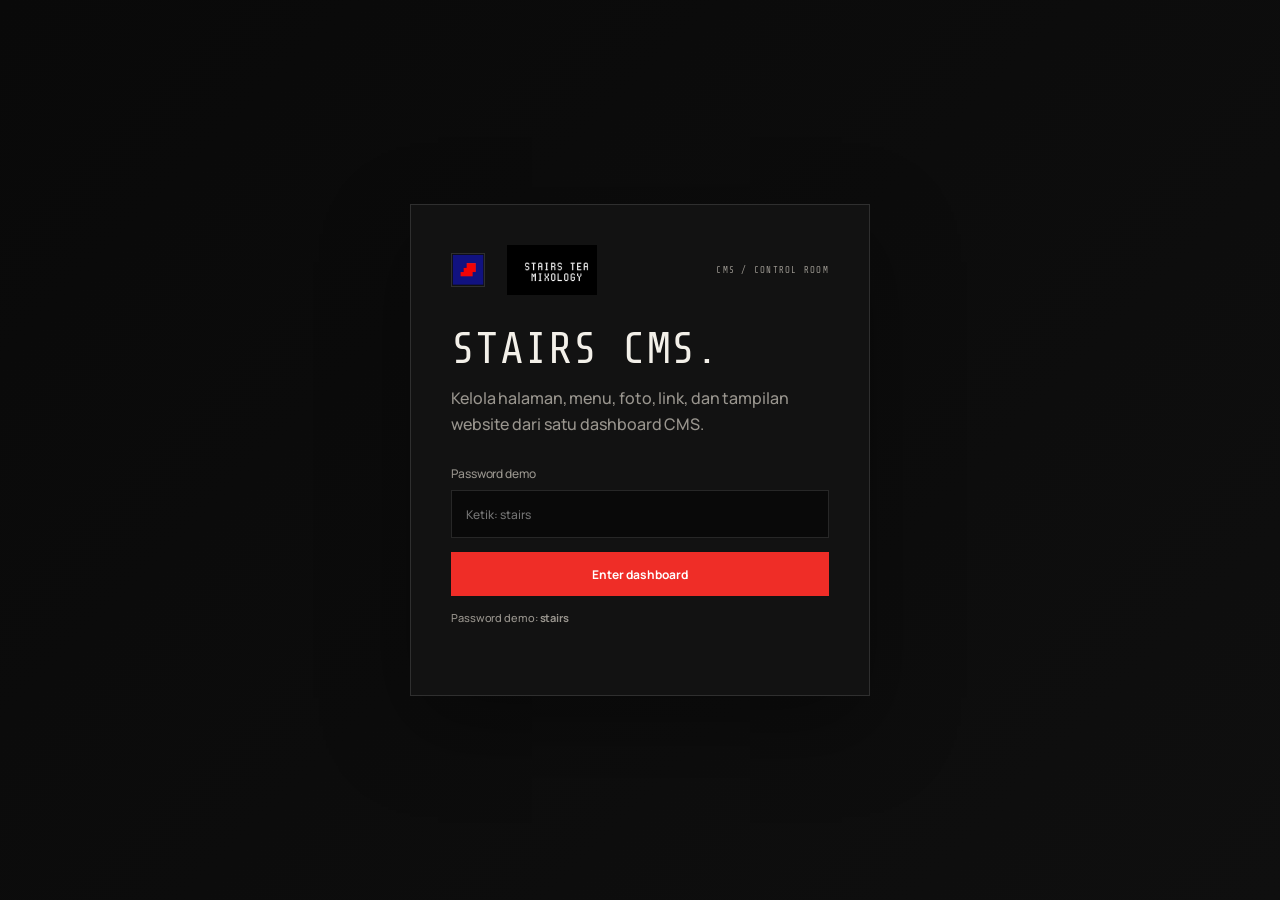
<file: admin.html>
<!doctype html>
<html lang="id" data-admin-theme="dark">
<head>
  <meta charset="utf-8" />
  <meta name="viewport" content="width=device-width, initial-scale=1" />
  <title>STAIRS — Admin Dashboard</title>
  <link rel="preconnect" href="https://fonts.googleapis.com">
  <link rel="preconnect" href="https://fonts.gstatic.com" crossorigin>
  <link href="https://fonts.googleapis.com/css2?family=Bricolage+Grotesque:opsz,wght@12..96,200..800&family=DM+Sans:wght@400;500;600;700&family=Instrument+Sans:wght@400;500;600&family=Inter+Tight:wght@300;400;500;600&family=Manrope:wght@400;500;600;700;800&family=Outfit:wght@400;500;600;700;800&family=Plus+Jakarta+Sans:wght@400;500;600;700;800&family=Share+Tech+Mono&family=Sora:wght@400;500;600;700&family=Space+Grotesk:wght@400;500;600;700&family=Syne:wght@400;500;600;700;800&display=swap" rel="stylesheet">
  <link rel="stylesheet" href="admin.css?v=7.2" />
</head>
<body>
  <div class="login-screen" id="loginScreen">
    <form class="login-card" id="loginForm">
      <div class="login-brand"><span class="admin-brand-lockup"><img class="admin-brand-symbol" src="assets/stairs-symbol.png" alt=""><img class="admin-brand-wordmark" src="assets/stairs-wordmark.png" alt="STAIRS Tea Mixology"></span><small>CMS / CONTROL ROOM</small></div>
      <h1>STAIRS CMS.</h1>
      <p>Kelola halaman, menu, foto, link, dan tampilan website dari satu dashboard CMS.</p>
      <label>Password demo<input id="demoPassword" type="password" placeholder="Ketik: stairs" autocomplete="current-password" required></label>
      <button type="submit" class="primary-btn">Enter dashboard</button>
      <span class="login-hint">Password demo: <b>stairs</b></span>
      <p class="form-message" id="loginMessage" aria-live="polite"></p>
    </form>
  </div>

  <div class="dashboard" id="dashboard" hidden>
    <aside class="sidebar">
      <a class="side-brand" href="index.html" target="_blank" aria-label="Buka website STAIRS"><img class="admin-brand-symbol" src="assets/stairs-symbol.png" alt=""><span><img class="admin-brand-wordmark" src="assets/stairs-wordmark.png" alt="STAIRS Tea Mixology"><small>CONTROL ROOM</small></span></a>
      <nav class="side-nav" id="sideNav">
        <button type="button" class="nav-item active" data-view="overview"><span>⌂</span><b data-admin-i18n="overview">Overview</b></button>
        <button type="button" class="nav-item" data-view="preview"><span>▣</span><b data-admin-i18n="preview">Preview</b></button>
        <button type="button" class="nav-item" data-view="menu"><span>≡</span><b data-admin-i18n="menu">Menu</b></button>
        <button type="button" class="nav-item" data-view="orbit"><span>◉</span><b data-admin-i18n="orbit">Hero visual</b></button>
        <button type="button" class="nav-item" data-view="gallery"><span>◇</span><b data-admin-i18n="gallery">Gallery</b></button>
        <button type="button" class="nav-item" data-view="reviews"><span>☆</span><b data-admin-i18n="reviews">Reviews</b></button>
        <button type="button" class="nav-item" data-view="appearance"><span>Aa</span><b>Appearance</b></button>
        <button type="button" class="nav-item" data-view="settings"><span>⚙</span><b data-admin-i18n="settings">Site content</b></button>
      </nav>
      <div class="sidebar-bottom">
        <a href="index.html" target="_blank" class="ghost-btn" data-admin-i18n="viewWebsite">View website ↗</a>
        <button type="button" class="logout-btn" id="logoutBtn" data-admin-i18n="logout">Exit demo</button>
      </div>
    </aside>

    <div class="main-wrap">
      <header class="topbar">
        <button class="mobile-side-toggle" type="button" id="mobileSideToggle" aria-label="Toggle sidebar">☰</button>
        <div><span class="top-kicker">STAIRS / CONTENT SYSTEM</span><h1 id="viewTitle">Overview</h1></div>
        <div class="top-actions">
          <div class="admin-ui-controls">
            <button type="button" id="adminLangToggle">ID / EN</button>
            <button type="button" id="adminThemeToggle">Dark / Light</button>
          </div>
          <button class="icon-btn" id="openPreviewBtn" type="button" data-admin-i18n-title="preview" title="Responsive preview" aria-label="Responsive preview">▣</button>
          <button class="icon-btn" id="refreshPreview" type="button" title="Refresh content">↻</button>
        </div>
      </header>

      <main class="admin-content">
        <section class="view active" data-view-panel="overview">
          <div class="welcome-banner">
            <div><span class="micro">STAIRS WEBSITE</span><h2 data-admin-i18n="dashboardTitle">Content at a glance.</h2><p data-admin-i18n="dashboardIntro">Semua perubahan demo tersimpan di browser ini dan langsung dibaca website.</p></div>
            <a href="index.html" target="_blank" class="primary-btn" data-admin-i18n="openSite">Open website ↗</a>
          </div>

          <div class="stat-grid">
            <article class="stat-card"><span>MENU ITEMS</span><strong id="menuCount">0</strong><small data-admin-i18n="editableContent">editable content</small></article>
            <article class="stat-card"><span>GALLERY</span><strong id="galleryCount">0</strong><small data-admin-i18n="visualRefs">visual references</small></article>
            <article class="stat-card"><span>HERO VISUAL</span><strong id="orbitCount">0</strong><small>orbit images</small></article>
            <article class="stat-card"><span>REVIEWS</span><strong id="reviewCount">0</strong><small data-admin-i18n="curatedNotes">curated notes</small></article>
            <article class="stat-card accent-card"><span>SITE MODE</span><strong>DEMO</strong><small>localStorage CMS</small></article>
          </div>

          <div class="cms-actions">
            <div><span class="micro">CMS TOOLS</span><h3>Backup & portability</h3><p>Export konten CMS ke JSON, import kembali, atau reset ke konten demo bawaan.</p></div>
            <div class="cms-action-buttons"><button type="button" class="ghost-btn" id="exportCmsBtn">Export JSON</button><label class="ghost-btn import-label">Import JSON<input type="file" id="importCmsInput" accept="application/json,.json"></label><button type="button" class="danger-btn" id="resetCmsBtn">Reset demo</button></div>
          </div>

          <div class="overview-grid">
            <article class="panel">
              <div class="panel-head"><div><span class="micro">SITE FEATURES</span><h3 data-admin-i18n="featureStatus">Feature status</h3></div></div>
              <ul class="feature-list">
                <li><b>✓</b><span data-admin-i18n="featureLanguage">Bahasa Indonesia / English</span></li>
                <li><b>✓</b><span data-admin-i18n="featureTheme">Dark / Light mode</span></li>
                <li><b>✓</b><span data-admin-i18n="featureSlides">Animated website sections & gallery slides</span></li>
                <li><b>✓</b><span data-admin-i18n="featureResponsive">Responsive mobile layout</span></li>
                <li><b>✓</b><span data-admin-i18n="featureAdminStatic">Dashboard tanpa animasi</span></li>
              </ul>
            </article>
            <article class="panel">
              <div class="panel-head"><div><span class="micro">CONTENT NOTE</span><h3 data-admin-i18n="sourcePolicy">Photo & menu references</h3></div></div>
              <p class="panel-text" data-admin-i18n="sourceText">Untuk demo, visual memakai foto publik yang terindeks dan terkait dengan STAIRS/Instagram. Sebelum produksi resmi, ganti dengan aset milik STAIRS atau aset yang sudah diizinkan.</p>
            </article>
          </div>
        </section>

        <section class="view" data-view-panel="preview">
          <div class="section-toolbar preview-section-toolbar">
            <div><span class="micro">RESPONSIVE PREVIEW</span><h2 data-admin-i18n="previewTitle">Mobile preview studio.</h2><p data-admin-i18n="previewDesc">Lihat hasil pengeditan pada ukuran mobile, tablet, atau desktop sebelum disimpan.</p></div>
            <a href="index.html" target="_blank" rel="noreferrer" class="ghost-btn" data-admin-i18n="openSite">Buka website ↗</a>
          </div>

          <div class="preview-studio">
            <div class="preview-toolbar">
              <div class="preview-device-switch" role="group" aria-label="Preview device">
                <button type="button" data-preview-device="mobile" class="active"><span>Mobile</span><small>390 × 844</small></button>
                <button type="button" data-preview-device="tablet"><span>Tablet</span><small>820 × 1024</small></button>
                <button type="button" data-preview-device="desktop"><span>Desktop</span><small>1366 × 768</small></button>
              </div>
              <div class="preview-actions">
                <button type="button" class="ghost-btn" id="previewRotateBtn" data-admin-i18n="rotatePreview">Rotate</button>
                <button type="button" class="ghost-btn" id="previewReloadBtn" data-admin-i18n="reloadPreview">Reload preview</button>
              </div>
            </div>

            <div class="preview-meta-row">
              <div class="preview-live-status" id="previewLiveStatus"><i aria-hidden="true"></i><span data-admin-i18n="previewSaved">Saved content</span></div>
              <p><b id="previewViewportLabel">390 × 844</b><span data-admin-i18n="previewHint">Draft form diperbarui otomatis; klik Save untuk menerbitkan.</span></p>
            </div>

            <div class="preview-stage" id="previewStage">
              <div class="preview-scale-wrap" id="previewScaleWrap">
                <div class="preview-device-frame" id="previewDeviceFrame" data-device="mobile">
                  <div class="preview-browser-bar"><span></span><span></span><span></span><b>stairs-pear / preview</b></div>
                  <iframe id="sitePreview" src="index.html?adminPreview=1" title="STAIRS responsive website preview" loading="eager"></iframe>
                </div>
              </div>
            </div>
          </div>
        </section>

        <section class="view" data-view-panel="menu">
          <div class="section-toolbar"><div><span class="micro">FOOD & BEVERAGE</span><h2 data-admin-i18n="menuManagement">Menu management</h2><p data-admin-i18n="menuDesc">Tambah, edit, atau hapus menu bilingual.</p></div><button type="button" class="primary-btn" id="addMenuBtn" data-admin-i18n="addMenu">+ Add menu</button></div>
          <div class="table-panel"><div class="table-scroll"><table><thead><tr><th>Visual</th><th>Item</th><th>Category</th><th>Price</th><th>Description ID</th><th>Description EN</th><th></th></tr></thead><tbody id="menuTable"></tbody></table></div></div>
        </section>

        <section class="view" data-view-panel="orbit">
          <div class="section-toolbar"><div><span class="micro">HERO / ORBIT</span><h2>Hero visual</h2><p>Ganti, tambah, atau hapus foto yang mengorbit di hero. Upload foto atau gunakan URL gambar.</p></div><button type="button" class="primary-btn" id="addOrbitBtn">+ Add orbit photo</button></div>
          <div class="admin-gallery" id="adminOrbit"></div>
        </section>

        <section class="view" data-view-panel="gallery">
          <div class="section-toolbar"><div><span class="micro">VISUAL SYSTEM</span><h2 data-admin-i18n="galleryManagement">Gallery</h2><p data-admin-i18n="galleryDesc">Kelola foto/video, judul bilingual, caption, dan sumber aset.</p></div><button type="button" class="primary-btn" id="addGalleryBtn" data-admin-i18n="addMedia">+ Add media</button></div>
          <div class="admin-gallery" id="adminGallery"></div>
        </section>

        <section class="view" data-view-panel="reviews">
          <div class="section-toolbar"><div><span class="micro">SOCIAL PROOF</span><h2 data-admin-i18n="reviewManagement">Review notes</h2><p data-admin-i18n="reviewDesc">Review demo disimpan manual. Google Reviews realtime memerlukan API.</p></div><button type="button" class="primary-btn" id="addReviewBtn" data-admin-i18n="addReview">+ Add review</button></div>
          <div class="review-admin-list" id="adminReviewList"></div>
        </section>

        <section class="view" data-view-panel="appearance">
          <div class="section-toolbar"><div><span class="micro">DESIGN SYSTEM</span><h2>Appearance</h2><p>Ubah model font dan warna utama website tanpa menyentuh kode.</p></div><button type="button" class="primary-btn" id="saveAppearanceBtn">Save appearance</button></div>
          <div class="appearance-layout">
            <form class="appearance-form" id="appearanceForm">
              <label class="field-card"><span>Headline / display font</span><select name="displayFont"><option>Inter Tight</option><option>Share Tech Mono</option><option>Instrument Sans</option><option>Bricolage Grotesque</option><option>Space Grotesk</option><option>Plus Jakarta Sans</option><option>DM Sans</option><option>Sora</option><option>Outfit</option><option>Syne</option><option>Manrope</option></select></label>
              <label class="field-card"><span>Body / UI font</span><select name="bodyFont"><option>Instrument Sans</option><option>Inter Tight</option><option>Manrope</option><option>Plus Jakarta Sans</option><option>DM Sans</option><option>Space Grotesk</option><option>Sora</option><option>Outfit</option><option>Bricolage Grotesque</option></select></label>
              <label class="field-card"><span>Primary accent</span><input name="accentColor" type="color" value="#ef2d27"></label>
              <label class="field-card"><span>Secondary / night blue</span><input name="secondaryColor" type="color" value="#2118a8"></label>
            </form>
            <div class="appearance-preview" id="appearancePreview">
              <span>LIVE TYPE PREVIEW</span>
              <h3>FOOD.<br><em>COCKTAILS.</em><br>LATE NIGHTS.</h3>
              <p>Modern, friendly, bold enough for a bar and comfortable enough for a restaurant.</p>
              <div><button type="button">Book a table</button><small>Prawirotaman · Yogyakarta</small></div>
            </div>
          </div>
        </section>

        <section class="view" data-view-panel="settings">
          <div class="section-toolbar"><div><span class="micro">PAGES & LINKS</span><h2 data-admin-i18n="siteSettings">Site content</h2><p data-admin-i18n="settingsDesc">Kontrol headline, lokasi, jam buka, bahasa, theme, dan semua destination link.</p></div><button type="button" class="primary-btn" id="saveSettingsBtn" data-admin-i18n="saveChanges">Save changes</button></div>
          <form class="settings-grid" id="settingsForm">
            <label class="field-card"><span>Hero title — Indonesia <small>HTML allowed</small></span><textarea name="heroTitleId" rows="3"></textarea></label>
            <label class="field-card"><span>Hero title — English <small>HTML allowed</small></span><textarea name="heroTitleEn" rows="3"></textarea></label>
            <label class="field-card"><span>Hero subtitle — Indonesia</span><textarea name="heroSubtitleId" rows="3"></textarea></label>
            <label class="field-card"><span>Hero subtitle — English</span><textarea name="heroSubtitleEn" rows="3"></textarea></label>
            <label class="field-card"><span>Opening hours short</span><input name="openingHoursShort"></label>
            <label class="field-card"><span>Opening hours — Indonesia</span><input name="openingHoursId"></label>
            <label class="field-card"><span>Opening hours — English</span><input name="openingHoursEn"></label>
            <label class="field-card"><span>Location</span><textarea name="location" rows="2"></textarea></label>
            <label class="field-card"><span>Phone</span><input name="phone"></label>
            <label class="field-card"><span>Google Maps URL</span><input name="mapsUrl" type="url"></label>
            <label class="field-card"><span>Instagram URL</span><input name="instagramUrl" type="url"></label>
            <label class="field-card"><span>Reservation / Linktree URL</span><input name="reservationUrl" type="url"></label>
            <label class="field-card"><span>Work From STAIRS URL</span><input name="workFromStairsUrl" type="url"></label>
            <label class="field-card"><span>All Red Daily Promo URL</span><input name="allRedPromoUrl" type="url"></label>
            <label class="field-card"><span>GoFood URL</span><input name="gofoodUrl" type="url"></label>
            <label class="field-card"><span>GrabFood / Grab URL</span><input name="grabfoodUrl" type="url"></label>
            <label class="field-card"><span>Food Menu Book URL</span><input name="foodMenuUrl" type="url"></label>
            <label class="field-card"><span>Bar Menu URL</span><input name="barMenuUrl" type="url"></label>
            <label class="field-card"><span>Table Booking URL</span><input name="tableBookingUrl" type="url"></label>
            <label class="field-card"><span>Venue Reservation URL</span><input name="venueReservationUrl" type="url"></label>
            <label class="field-card"><span>TikTok URL</span><input name="tiktokUrl" type="url"></label>
            <label class="field-card"><span>Default website language</span><select name="defaultLanguage"><option value="id">Indonesia</option><option value="en">English</option></select></label>
            <label class="field-card"><span>Default website theme</span><select name="defaultTheme"><option value="dark">Dark</option><option value="light">Light</option></select></label>
          </form>
        </section>
      </main>
    </div>
  </div>

  <dialog id="editorDialog" class="editor-dialog">
    <form method="dialog" id="editorForm">
      <div class="dialog-head"><div><span class="micro">CONTENT EDITOR</span><h2 id="dialogTitle">Edit</h2></div><button class="dialog-close" value="cancel" aria-label="Close">×</button></div>
      <div id="dialogFields" class="dialog-fields"></div>
      <div class="dialog-actions"><button type="button" class="ghost-btn" id="dialogCancel">Cancel</button><button type="submit" class="primary-btn">Save</button></div>
    </form>
  </dialog>

  <div class="toast" id="toast" role="status" aria-live="polite"><span>✓</span><div><b>Saved</b><small>Website content updated.</small></div></div>
  <script src="admin.js?v=7.2"></script>
</body>
</html>
</file>
<file: admin.css>
:root {
  --bg:#090909; --bg2:#0f0f0f; --panel:#121212; --panel2:#181818; --text:#f3f0e9; --muted:#99958e;
  --line:rgba(255,255,255,.12); --red:#ef2d27; --danger:#ff645f; --shadow:rgba(0,0,0,.36);
}
html[data-admin-theme="light"] {
  --bg:#eeeae2; --bg2:#e5e0d7; --panel:#f8f5ef; --panel2:#ded9d0; --text:#171717; --muted:#625e57;
  --line:rgba(0,0,0,.14); --shadow:rgba(44,36,30,.14);
}
* { box-sizing:border-box; animation:none!important; transition:none!important; }
html,body { margin:0; min-width:320px; min-height:100%; background:var(--bg); color:var(--text); font-family:"Manrope",system-ui,sans-serif; }
body { min-height:100vh; }
a { color:inherit; text-decoration:none; }
button,input,textarea,select { font:inherit; color:inherit; }
button { cursor:pointer; }
[hidden] { display:none!important; }
.mini-stairs { display:inline-flex; align-items:flex-end; gap:3px; height:18px; }
.mini-stairs i { display:block; width:6px; background:var(--red); }
.mini-stairs i:nth-child(1){height:7px}.mini-stairs i:nth-child(2){height:12px}.mini-stairs i:nth-child(3){height:18px}

.login-screen { min-height:100vh; display:grid; place-items:center; padding:24px; background:linear-gradient(135deg,var(--bg),var(--bg2)); }
.login-card { width:min(460px,100%); padding:40px; border:1px solid var(--line); background:var(--panel); box-shadow:0 30px 80px var(--shadow); }
.login-brand { display:flex; align-items:center; gap:10px; }
.login-brand strong { font:700 14px/1 "Bricolage Grotesque",system-ui,sans-serif; letter-spacing:.14em; }
.login-brand small { color:var(--muted); font-size:9px; letter-spacing:.14em; margin-left:auto; }
.login-card h1 { margin:34px 0 10px; font:700 44px/.95 "Bricolage Grotesque",system-ui,sans-serif; letter-spacing:-.05em; }
.login-card > p { color:var(--muted); line-height:1.6; }
.login-card label { display:grid; gap:8px; margin-top:28px; color:var(--muted); font-size:12px; }
.login-card input { min-height:48px; padding:0 14px; border:1px solid var(--line); background:var(--bg); outline:none; }
.login-card input:focus { border-color:var(--red); }
.login-hint { display:block; margin-top:14px; color:var(--muted); font-size:11px; }
.form-message { min-height:18px; margin:12px 0 0!important; color:var(--danger)!important; font-size:12px; }

.primary-btn,.ghost-btn,.logout-btn,.icon-btn,.admin-ui-controls button,.nav-item,.row-actions button,.dialog-close { border:1px solid var(--line); background:var(--panel2); }
.primary-btn { min-height:44px; display:inline-flex; align-items:center; justify-content:center; padding:0 18px; border-color:var(--red); background:var(--red); color:#fff; font-weight:700; font-size:12px; }
.login-card .primary-btn { width:100%; margin-top:14px; }
.ghost-btn { min-height:40px; display:flex; align-items:center; justify-content:center; padding:0 14px; color:var(--muted); font-size:11px; }
.logout-btn { min-height:40px; color:var(--muted); font-size:11px; }
.icon-btn { width:42px; height:42px; font-size:18px; }

.dashboard { min-height:100vh; display:grid; grid-template-columns:260px minmax(0,1fr); }
.sidebar { position:sticky; top:0; height:100vh; display:flex; flex-direction:column; padding:24px 18px; border-right:1px solid var(--line); background:var(--bg2); }
.side-brand { display:flex; align-items:center; gap:12px; padding:8px; }
.side-brand > span:last-child { display:grid; gap:2px; }
.side-brand b { font:700 13px/1 "Bricolage Grotesque",system-ui,sans-serif; letter-spacing:.14em; }
.side-brand small { color:var(--muted); font-size:8px; letter-spacing:.12em; }
.side-nav { display:grid; gap:6px; margin-top:38px; }
.nav-item { min-height:46px; display:flex; align-items:center; gap:12px; padding:0 13px; text-align:left; color:var(--muted); background:transparent; }
.nav-item span { width:22px; color:var(--muted); }
.nav-item b { font-size:12px; font-weight:600; }
.nav-item.active { border-color:rgba(239,45,39,.4); background:rgba(239,45,39,.10); color:var(--text); }
.nav-item.active span { color:var(--red); }
.sidebar-bottom { margin-top:auto; display:grid; gap:8px; }

.main-wrap { min-width:0; }
.topbar { min-height:86px; display:flex; align-items:center; justify-content:space-between; gap:20px; padding:16px clamp(20px,3vw,42px); border-bottom:1px solid var(--line); background:var(--bg); position:sticky; top:0; z-index:10; }
.top-kicker,.micro { display:block; color:var(--muted); font:600 9px/1 "Bricolage Grotesque",system-ui,sans-serif; letter-spacing:.15em; }
.topbar h1 { margin:6px 0 0; font:600 25px/1 "Bricolage Grotesque",system-ui,sans-serif; }
.top-actions { display:flex; align-items:center; gap:9px; }
.admin-ui-controls { display:flex; }
.admin-ui-controls button { min-height:42px; padding:0 12px; color:var(--muted); font-size:10px; }
.admin-ui-controls button + button { border-left:0; }
.mobile-side-toggle { display:none; width:42px; height:42px; border:1px solid var(--line); background:var(--panel); }

.admin-content { padding:clamp(24px,3.3vw,50px); }
.view { display:none; }
.view.active { display:block; }
.welcome-banner { display:flex; align-items:end; justify-content:space-between; gap:32px; padding:clamp(28px,4vw,54px); border:1px solid var(--line); background:linear-gradient(135deg,var(--panel),var(--bg2)); }
.welcome-banner h2 { margin:12px 0; font:600 clamp(34px,4vw,58px)/.95 "Bricolage Grotesque",system-ui,sans-serif; letter-spacing:-.05em; }
.welcome-banner p { max-width:650px; margin:0; color:var(--muted); line-height:1.6; }

.stat-grid { display:grid; grid-template-columns:repeat(4,minmax(0,1fr)); gap:12px; margin-top:12px; }
.stat-card { min-height:150px; display:flex; flex-direction:column; justify-content:space-between; padding:22px; border:1px solid var(--line); background:var(--panel); }
.stat-card span { color:var(--muted); font-size:9px; letter-spacing:.14em; }
.stat-card strong { font:700 44px/1 "Bricolage Grotesque",system-ui,sans-serif; letter-spacing:-.05em; }
.stat-card small { color:var(--muted); font-size:10px; }
.accent-card { background:var(--red); color:#fff; border-color:var(--red); }
.accent-card span,.accent-card small { color:rgba(255,255,255,.72); }

.overview-grid { display:grid; grid-template-columns:1fr 1fr; gap:12px; margin-top:12px; }
.panel { padding:26px; border:1px solid var(--line); background:var(--panel); }
.panel-head { display:flex; justify-content:space-between; gap:20px; align-items:start; }
.panel h3 { margin:7px 0 0; font:600 22px/1 "Bricolage Grotesque",system-ui,sans-serif; }
.panel-text { color:var(--muted); line-height:1.7; }
.feature-list { list-style:none; margin:24px 0 0; padding:0; display:grid; gap:12px; }
.feature-list li { display:flex; gap:12px; padding:13px 0; border-top:1px solid var(--line); color:var(--muted); }
.feature-list b { color:var(--red); }

.section-toolbar { display:flex; align-items:end; justify-content:space-between; gap:28px; margin-bottom:22px; }
.section-toolbar h2 { margin:8px 0 6px; font:600 clamp(32px,3.5vw,50px)/1 "Bricolage Grotesque",system-ui,sans-serif; letter-spacing:-.04em; }
.section-toolbar p { margin:0; color:var(--muted); }
.table-panel { border:1px solid var(--line); background:var(--panel); }
.table-scroll { overflow:auto; }
table { width:100%; border-collapse:collapse; min-width:980px; }
th,td { padding:17px 16px; text-align:left; border-bottom:1px solid var(--line); vertical-align:top; }
th { color:var(--muted); font-size:9px; letter-spacing:.13em; }
td { font-size:12px; }
td strong { font-family:"Bricolage Grotesque",system-ui,sans-serif; }
.tag { display:inline-flex; padding:5px 8px; border:1px solid var(--line); color:var(--muted); font-size:9px; }
.muted-cell { color:var(--muted); max-width:290px; }
.row-actions { display:flex; gap:6px; justify-content:flex-end; }
.row-actions button { min-height:34px; padding:0 10px; color:var(--muted); font-size:10px; }
.row-actions .danger { color:var(--danger); }
.empty-row { color:var(--muted); text-align:center; padding:34px; }

.admin-gallery { display:grid; grid-template-columns:repeat(3,minmax(0,1fr)); gap:12px; }
.media-admin-card { border:1px solid var(--line); background:var(--panel); min-width:0; }
.media-thumb { aspect-ratio:4/3; background:var(--bg2); overflow:hidden; position:relative; }
.media-thumb img,.media-thumb video { width:100%; height:100%; object-fit:cover; }
.media-thumb span { position:absolute; left:8px; top:8px; padding:5px 7px; background:#000; color:#fff; font-size:8px; letter-spacing:.12em; }
.media-admin-copy { padding:16px; display:grid; gap:8px; }
.media-admin-copy b { font-family:"Bricolage Grotesque",system-ui,sans-serif; }
.media-admin-copy small { color:var(--muted); line-height:1.5; }
.media-admin-copy .row-actions { justify-content:flex-start; margin-top:4px; }

.review-admin-list { display:grid; gap:10px; }
.review-admin-card { display:flex; align-items:start; justify-content:space-between; gap:24px; padding:22px; border:1px solid var(--line); background:var(--panel); }
.review-admin-card p { margin:10px 0; line-height:1.6; }
.review-admin-card small { color:var(--muted); }
.stars-mini { color:var(--red); letter-spacing:.08em; }

.settings-grid { display:grid; grid-template-columns:repeat(2,minmax(0,1fr)); gap:12px; }
.field-card { display:grid; gap:10px; padding:18px; border:1px solid var(--line); background:var(--panel); }
.field-card > span { color:var(--muted); font-size:11px; }
.field-card small { display:block; margin-top:3px; font-size:8px; }
.field-card input,.field-card textarea,.field-card select,.dialog-fields input,.dialog-fields textarea,.dialog-fields select { width:100%; min-height:44px; padding:11px 12px; border:1px solid var(--line); background:var(--bg); outline:none; }
.field-card textarea,.dialog-fields textarea { min-height:100px; resize:vertical; }
.field-card input:focus,.field-card textarea:focus,.field-card select:focus,.dialog-fields input:focus,.dialog-fields textarea:focus,.dialog-fields select:focus { border-color:var(--red); }

.editor-dialog { width:min(720px,calc(100% - 28px)); max-height:90vh; padding:0; border:1px solid var(--line); background:var(--panel); color:var(--text); box-shadow:0 28px 100px var(--shadow); }
.editor-dialog::backdrop { background:rgba(0,0,0,.68); }
.editor-dialog form { padding:26px; }
.dialog-head { display:flex; justify-content:space-between; gap:20px; align-items:start; }
.dialog-head h2 { margin:7px 0 0; font:600 30px/1 "Bricolage Grotesque",system-ui,sans-serif; }
.dialog-close { width:40px; height:40px; font-size:22px; }
.dialog-fields { display:grid; grid-template-columns:1fr 1fr; gap:12px; margin-top:24px; }
.dialog-fields label { display:grid; gap:8px; color:var(--muted); font-size:11px; }
.dialog-fields label.full { grid-column:1/-1; }
.dialog-actions { display:flex; justify-content:flex-end; gap:8px; margin-top:22px; }

.toast { position:fixed; right:18px; bottom:18px; z-index:50; display:none; align-items:center; gap:12px; min-width:250px; padding:14px 16px; border:1px solid var(--line); background:var(--panel); box-shadow:0 20px 55px var(--shadow); }
.toast.show { display:flex; }
.toast > span { color:var(--red); }
.toast div { display:grid; }
.toast small { color:var(--muted); }

@media (max-width:1050px) {
  .dashboard { grid-template-columns:220px minmax(0,1fr); }
  .stat-grid { grid-template-columns:repeat(2,minmax(0,1fr)); }
  .admin-gallery { grid-template-columns:repeat(2,minmax(0,1fr)); }
}
@media (max-width:780px) {
  .dashboard { display:block; }
  .sidebar { position:fixed; left:0; top:0; z-index:30; width:260px; transform:translateX(-101%); }
  body.side-open .sidebar { transform:translateX(0); }
  .mobile-side-toggle { display:block; }
  .topbar { justify-content:flex-start; }
  .top-actions { margin-left:auto; }
  .admin-ui-controls { display:none; }
  .overview-grid,.settings-grid { grid-template-columns:1fr; }
  .admin-gallery { grid-template-columns:1fr; }
  .section-toolbar { align-items:start; flex-direction:column; }
  .welcome-banner { align-items:start; flex-direction:column; }
}
@media (max-width:520px) {
  .admin-content { padding:18px; }
  .topbar { padding:12px 16px; }
  .stat-grid { grid-template-columns:1fr; }
  .review-admin-card { flex-direction:column; }
  .dialog-fields { grid-template-columns:1fr; }
  .dialog-fields label.full { grid-column:auto; }
}

.media-thumb.media-broken{display:grid;place-items:center;background:linear-gradient(145deg,var(--bg2),rgba(239,49,45,.12))}
.media-thumb.media-broken::after{content:"IMAGE SOURCE UNAVAILABLE";color:var(--muted);font:600 9px/1.3 "Bricolage Grotesque",system-ui,sans-serif;letter-spacing:.1em;text-align:center;padding:16px}

/* v4.2 typography — modern + friendly */
:root{--font-display:'Bricolage Grotesque',system-ui,sans-serif;--font-body:'Manrope',system-ui,sans-serif}
html,body{font-family:var(--font-body);font-weight:500;letter-spacing:-.006em}
h1,h2,h3,.side-brand b,.topbar h1,.stat-card strong,td strong,.media-admin-copy b{font-family:var(--font-display);letter-spacing:-.025em}
button,input,select,textarea{font-family:var(--font-body)}

/* v4.4 CMS additions */
.cms-actions{margin-top:12px;padding:22px 24px;border:1px solid var(--line);background:var(--panel);display:flex;align-items:center;justify-content:space-between;gap:24px}.cms-actions h3{margin:7px 0 5px;font:650 21px/1 var(--font-display)}.cms-actions p{margin:0;color:var(--muted);font-size:12px}.cms-action-buttons{display:flex;gap:8px;flex-wrap:wrap}.import-label{position:relative;display:inline-flex;align-items:center;justify-content:center;cursor:pointer}.import-label input{position:absolute;width:1px;height:1px;opacity:0;pointer-events:none}.danger-btn{min-height:42px;padding:0 14px;border:1px solid rgba(255,79,79,.35);background:rgba(255,79,79,.07);color:var(--danger)}
.menu-thumb{width:74px;aspect-ratio:4/3;overflow:hidden;border:1px solid var(--line);background:var(--bg2);border-radius:10px;display:grid;place-items:center}.menu-thumb img{width:100%;height:100%;object-fit:cover}.menu-thumb.media-broken:after{content:'IMG';font:700 9px var(--font-display);letter-spacing:.12em;color:var(--muted)}
.appearance-layout{display:grid;grid-template-columns:.78fr 1.22fr;gap:14px;align-items:start}.appearance-form{display:grid;grid-template-columns:1fr 1fr;gap:12px}.appearance-preview{--preview-display:'Bricolage Grotesque',system-ui,sans-serif;--preview-body:'Manrope',system-ui,sans-serif;--preview-accent:#ef2d27;--preview-secondary:#2118a8;min-height:520px;padding:36px;border:1px solid var(--line);background:radial-gradient(circle at 86% 16%,color-mix(in srgb,var(--preview-accent) 22%,transparent),transparent 31%),linear-gradient(145deg,var(--preview-secondary),#0e0e14 56%,#25090c);color:#fff;display:flex;flex-direction:column;justify-content:flex-end;overflow:hidden;position:relative;border-radius:20px}.appearance-preview:before{content:'Aa';position:absolute;right:-12px;top:-34px;font:800 230px/1 var(--preview-display);color:rgba(255,255,255,.045)}.appearance-preview>span{font:700 9px var(--preview-body);letter-spacing:.18em;opacity:.65}.appearance-preview h3{margin:14px 0 18px;font:700 clamp(42px,5vw,72px)/.86 var(--preview-display);letter-spacing:-.055em}.appearance-preview h3 em{font-style:normal;color:var(--preview-accent)}.appearance-preview p{max-width:520px;margin:0 0 26px;color:rgba(255,255,255,.68);font:500 14px/1.7 var(--preview-body)}.appearance-preview>div{display:flex;align-items:center;gap:18px;font-family:var(--preview-body)}.appearance-preview button{min-height:42px;padding:0 16px;border:0;border-radius:999px;background:var(--preview-accent);color:#fff;font-weight:700}.appearance-preview small{opacity:.62}
.upload-note{display:block;margin-top:6px;color:var(--muted);font-size:9px}.dialog-fields input[type=file]{padding:9px;background:var(--bg2)}
@media(max-width:980px){.appearance-layout{grid-template-columns:1fr}.appearance-preview{min-height:420px}.cms-actions{align-items:flex-start;flex-direction:column}}
@media(max-width:620px){.appearance-form{grid-template-columns:1fr}.cms-action-buttons{width:100%}.cms-action-buttons>*{flex:1}.appearance-preview{min-height:360px;padding:26px}.appearance-preview:before{font-size:170px}}


/* v5.4 — Instagram media preview */
.instagram-admin-preview{width:100%;height:100%;min-height:120px;display:flex;flex-direction:column;justify-content:center;align-items:center;gap:6px;text-decoration:none;background:linear-gradient(145deg,#23135f,#d9162b 70%,#f27136);color:#fff;text-align:center}
.instagram-admin-preview span{font:700 9px/1 monospace;letter-spacing:.15em;opacity:.8}.instagram-admin-preview b{font-size:14px}.instagram-admin-preview small{font-size:10px;opacity:.8}

/* v6.2 typography preview defaults */
.appearance-preview{--preview-display:'Inter Tight','Helvetica Neue',Arial,sans-serif;--preview-body:'Instrument Sans','Helvetica Neue',Arial,sans-serif}

/* v7.1 — responsive website preview studio */
.preview-section-toolbar .ghost-btn{flex:0 0 auto;text-decoration:none}
.preview-studio{border:1px solid var(--line);background:var(--panel);overflow:hidden}
.preview-toolbar{display:flex;align-items:center;justify-content:space-between;gap:16px;padding:14px;border-bottom:1px solid var(--line);background:var(--bg2)}
.preview-device-switch{display:flex;align-items:center;gap:6px;min-width:0}
.preview-device-switch button{min-width:112px;min-height:54px;display:grid;align-content:center;gap:4px;padding:8px 13px;text-align:left;color:var(--muted);background:transparent}
.preview-device-switch button span{font-size:11px;font-weight:700;color:inherit}
.preview-device-switch button small{font-size:8px;letter-spacing:.06em;color:var(--muted)}
.preview-device-switch button.active{border-color:color-mix(in srgb,var(--red) 52%,var(--line));background:color-mix(in srgb,var(--red) 11%,var(--panel));color:var(--text)}
.preview-actions{display:flex;align-items:center;gap:7px}
.preview-actions .ghost-btn{white-space:nowrap}
.preview-meta-row{display:flex;align-items:center;justify-content:space-between;gap:18px;padding:12px 16px;border-bottom:1px solid var(--line);background:var(--panel)}
.preview-meta-row p{display:flex;align-items:center;gap:10px;margin:0;color:var(--muted);font-size:10px;text-align:right}
.preview-meta-row p b{color:var(--text);font:700 11px var(--font-display);white-space:nowrap}
.preview-live-status{display:flex;align-items:center;gap:9px;color:var(--muted);font-size:10px;white-space:nowrap}
.preview-live-status i{width:8px;height:8px;border-radius:50%;background:#5ad28a;box-shadow:0 0 0 5px color-mix(in srgb,#5ad28a 13%,transparent)}
.preview-live-status.is-draft{color:var(--text)}
.preview-live-status.is-draft i{background:#ffb347;box-shadow:0 0 0 5px color-mix(in srgb,#ffb347 14%,transparent)}
.preview-live-status.is-loading i{background:var(--muted);box-shadow:none;animation:previewPulse .8s ease-in-out infinite alternate}
@keyframes previewPulse{to{opacity:.3}}
.preview-stage{min-height:720px;padding:28px;overflow:auto;overscroll-behavior:contain;background:radial-gradient(circle at 50% 0,color-mix(in srgb,var(--red) 7%,transparent),transparent 36%),linear-gradient(145deg,var(--bg),var(--bg2));display:flex;justify-content:center;align-items:flex-start}
.preview-scale-wrap{position:relative;flex:0 0 auto;transition:width .28s,height .28s}
.preview-device-frame{width:390px;transform-origin:top left;border:1px solid color-mix(in srgb,var(--text) 18%,var(--line));border-radius:28px;background:#050508;box-shadow:0 28px 90px rgba(0,0,0,.34);overflow:hidden;transition:width .3s cubic-bezier(.22,1,.36,1),transform .3s cubic-bezier(.22,1,.36,1),border-radius .3s}
.preview-device-frame[data-device="desktop"]{border-radius:14px}
.preview-device-frame[data-device="tablet"]{border-radius:22px}
.preview-browser-bar{height:38px;display:flex;align-items:center;gap:6px;padding:0 13px;border-bottom:1px solid rgba(255,255,255,.09);background:#101014;color:#fff}
.preview-browser-bar span{width:7px;height:7px;border-radius:50%;background:#555}
.preview-browser-bar span:first-child{background:#ef2d27}.preview-browser-bar span:nth-child(2){background:#e5a93f}.preview-browser-bar span:nth-child(3){background:#5ad28a}
.preview-browser-bar b{margin-left:7px;overflow:hidden;text-overflow:ellipsis;white-space:nowrap;font:600 9px var(--font-body);letter-spacing:.04em;color:rgba(255,255,255,.5)}
.preview-device-frame iframe{display:block;width:100%;height:844px;border:0;background:#0b0b0f}

@media(max-width:1050px){
  .preview-toolbar{align-items:flex-start;flex-direction:column}
  .preview-device-switch{width:100%;overflow-x:auto;padding-bottom:2px}
  .preview-actions{width:100%}.preview-actions>*{flex:1}
  .preview-stage{min-height:620px;padding:22px}
}
@media(max-width:620px){
  .preview-toolbar{padding:10px}
  .preview-device-switch button{min-width:98px;min-height:50px;padding-inline:10px}
  .preview-meta-row{align-items:flex-start;flex-direction:column;padding:12px}
  .preview-meta-row p{align-items:flex-start;flex-direction:column;gap:4px;text-align:left}
  .preview-stage{min-height:520px;padding:14px 8px}
  .preview-device-frame{border-radius:20px}
}
@media(prefers-reduced-motion:reduce){.preview-scale-wrap,.preview-device-frame{transition-duration:.01ms}.preview-live-status.is-loading i{animation:none}}

/* v6.8 hero orbit CMS */
.orbit-admin-thumb{background:linear-gradient(145deg,color-mix(in srgb,var(--panel2) 85%,var(--secondary)),var(--bg2))}
.orbit-admin-thumb img{object-fit:cover}

/* v7.2 — authentic STAIRS brand assets + wordmark-inspired typography */
:root{--font-brand:'OCR A Extended','OCR-A BT','Share Tech Mono',ui-monospace,monospace}
.admin-brand-lockup{display:inline-flex;align-items:center;gap:8px}
.admin-brand-symbol,.admin-brand-wordmark{display:block;object-fit:contain;flex:none}
.admin-brand-symbol{width:30px;height:30px;border:1px solid rgba(255,255,255,.12)}
.admin-brand-wordmark{width:106px;height:45px}
.login-brand{gap:12px}.login-brand .admin-brand-symbol{width:34px;height:34px}.login-brand .admin-brand-wordmark{width:118px;height:50px}
.side-brand{gap:10px}.side-brand .admin-brand-symbol{width:34px;height:34px}.side-brand .admin-brand-wordmark{width:112px;height:48px}.side-brand small{padding-left:2px}
.login-card h1,.top-kicker,.micro,.nav-item b,.stat-card>span,.login-brand small,.side-brand small,
.preview-device-switch button b,.appearance-preview>span{font-family:var(--font-brand)}
.login-card h1{font-weight:400;letter-spacing:.01em}
.appearance-preview h3 em{font-family:var(--font-brand);font-weight:400;letter-spacing:.005em}

@media(max-width:620px){
  .login-brand .admin-brand-wordmark{width:104px;height:44px}
  .login-brand .admin-brand-symbol{width:30px;height:30px}
}
</file>
